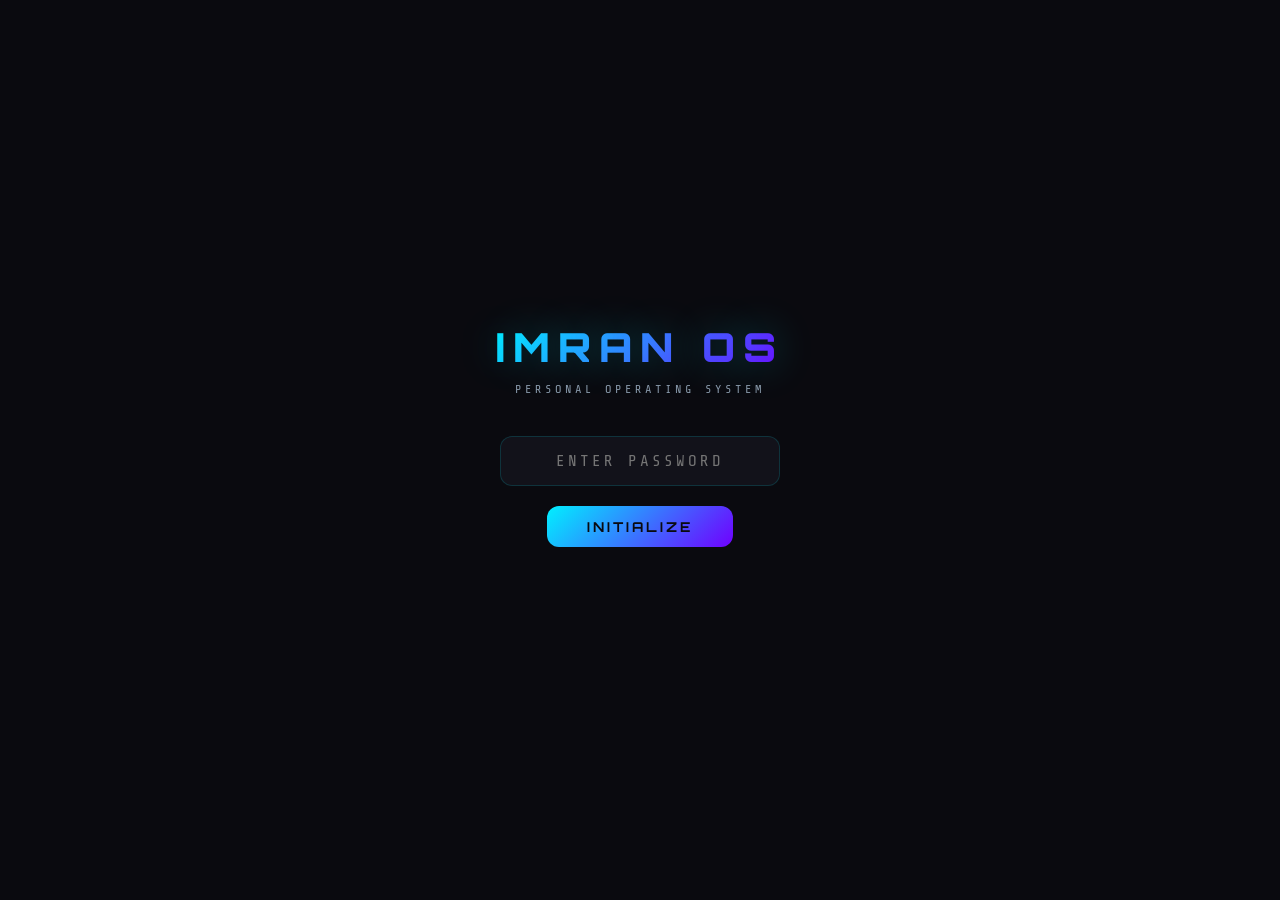
<file: aryvoid_OS.html>
<!DOCTYPE html>
<html lang="en">
<head>
    <meta charset="UTF-8">
    <meta name="viewport" content="width=device-width, initial-scale=1.0, maximum-scale=1.0, user-scalable=no">
    <title>IMRAN OS</title>
    <link href="https://fonts.googleapis.com/css2?family=Orbitron:wght@400;500;700;900&family=Rajdhani:wght@300;400;500;600;700&family=Share+Tech+Mono&display=swap" rel="stylesheet">
    <style>
        :root {
            --primary: #00f0ff;
            --secondary: #7000ff;
            --accent: #ff006e;
            --success: #00ff88;
            --warning: #ffaa00;
            --bg: #0a0a0f;
            --surface: #12121a;
            --surface-light: #1a1a28;
            --border: rgba(0, 240, 255, 0.15);
            --text: #e0e0ff;
            --text-dim: #8899aa;
        }

        * {
            margin: 0;
            padding: 0;
            box-sizing: border-box;
            -webkit-tap-highlight-color: transparent;
        }

        html {
            scroll-behavior: smooth;
            overflow-x: hidden;
        }

        body {
            font-family: 'Rajdhani', sans-serif;
            background: var(--bg);
            color: var(--text);
            min-height: 100vh;
            overflow-x: hidden;
            position: relative;
        }

        /* Animated background */
        body::before {
            content: '';
            position: fixed;
            top: 0;
            left: 0;
            width: 100%;
            height: 100%;
            background: 
                radial-gradient(ellipse at 20% 80%, rgba(112, 0, 255, 0.08) 0%, transparent 50%),
                radial-gradient(ellipse at 80% 20%, rgba(0, 240, 255, 0.06) 0%, transparent 50%),
                radial-gradient(ellipse at 50% 50%, rgba(255, 0, 110, 0.03) 0%, transparent 70%);
            pointer-events: none;
            z-index: 0;
        }

        /* Grid overlay */
        body::after {
            content: '';
            position: fixed;
            top: 0;
            left: 0;
            width: 100%;
            height: 100%;
            background-image: 
                linear-gradient(rgba(0, 240, 255, 0.03) 1px, transparent 1px),
                linear-gradient(90deg, rgba(0, 240, 255, 0.03) 1px, transparent 1px);
            background-size: 50px 50px;
            pointer-events: none;
            z-index: 0;
        }

        /* === LOGIN SCREEN === */
        #loginScreen {
            position: fixed;
            inset: 0;
            background: var(--bg);
            display: flex;
            flex-direction: column;
            align-items: center;
            justify-content: center;
            z-index: 1000;
            transition: opacity 0.6s ease, transform 0.6s ease;
        }

        #loginScreen.hidden {
            opacity: 0;
            transform: scale(1.1);
            pointer-events: none;
        }

        .login-logo {
            font-family: 'Orbitron', monospace;
            font-size: 2.5rem;
            font-weight: 900;
            letter-spacing: 8px;
            background: linear-gradient(135deg, var(--primary), var(--secondary));
            -webkit-background-clip: text;
            -webkit-text-fill-color: transparent;
            margin-bottom: 10px;
            text-shadow: 0 0 40px rgba(0, 240, 255, 0.3);
        }

        .login-subtitle {
            font-family: 'Share Tech Mono', monospace;
            font-size: 0.75rem;
            color: var(--text-dim);
            letter-spacing: 4px;
            margin-bottom: 40px;
            text-transform: uppercase;
        }

        .login-input-wrap {
            position: relative;
            width: 280px;
        }

        .login-input {
            width: 100%;
            padding: 15px 20px;
            background: var(--surface);
            border: 1px solid var(--border);
            border-radius: 12px;
            color: var(--primary);
            font-family: 'Share Tech Mono', monospace;
            font-size: 1rem;
            letter-spacing: 3px;
            text-align: center;
            outline: none;
            transition: all 0.3s ease;
        }

        .login-input:focus {
            border-color: var(--primary);
            box-shadow: 0 0 20px rgba(0, 240, 255, 0.15);
        }

        .login-btn {
            margin-top: 20px;
            padding: 12px 40px;
            background: linear-gradient(135deg, var(--primary), var(--secondary));
            border: none;
            border-radius: 12px;
            color: var(--bg);
            font-family: 'Orbitron', monospace;
            font-weight: 700;
            font-size: 0.85rem;
            letter-spacing: 3px;
            cursor: pointer;
            transition: all 0.3s ease;
            text-transform: uppercase;
        }

        .login-btn:hover {
            transform: translateY(-2px);
            box-shadow: 0 10px 30px rgba(0, 240, 255, 0.3);
        }

        .login-error {
            margin-top: 15px;
            color: var(--accent);
            font-size: 0.8rem;
            opacity: 0;
            transition: opacity 0.3s ease;
        }

        .login-error.show {
            opacity: 1;
        }

        /* === MAIN APP === */
        #app {
            display: none;
            position: relative;
            z-index: 1;
            padding-bottom: 80px;
        }

        #app.active {
            display: block;
        }

        /* Header */
        .header {
            position: sticky;
            top: 0;
            background: rgba(10, 10, 15, 0.85);
            backdrop-filter: blur(20px);
            -webkit-backdrop-filter: blur(20px);
            border-bottom: 1px solid var(--border);
            padding: 15px 20px;
            z-index: 100;
            display: flex;
            justify-content: space-between;
            align-items: center;
        }

        .header-left {
            display: flex;
            align-items: center;
            gap: 12px;
        }

        .header-logo {
            font-family: 'Orbitron', monospace;
            font-size: 1.1rem;
            font-weight: 700;
            background: linear-gradient(135deg, var(--primary), var(--secondary));
            -webkit-background-clip: text;
            -webkit-text-fill-color: transparent;
        }

        .header-status {
            display: flex;
            align-items: center;
            gap: 6px;
            font-size: 0.65rem;
            color: var(--success);
            font-family: 'Share Tech Mono', monospace;
            letter-spacing: 1px;
        }

        .status-dot {
            width: 6px;
            height: 6px;
            background: var(--success);
            border-radius: 50%;
            box-shadow: 0 0 8px var(--success);
            animation: pulse 2s infinite;
        }

        @keyframes pulse {
            0%, 100% { opacity: 1; }
            50% { opacity: 0.5; }
        }

        .header-time {
            font-family: 'Share Tech Mono', monospace;
            font-size: 0.9rem;
            color: var(--primary);
            letter-spacing: 1px;
        }

        /* Voice Button */
        .voice-btn {
            position: fixed;
            top: 15px;
            right: 20px;
            width: 40px;
            height: 40px;
            border-radius: 50%;
            background: var(--surface);
            border: 1px solid var(--border);
            display: flex;
            align-items: center;
            justify-content: center;
            cursor: pointer;
            z-index: 200;
            transition: all 0.3s ease;
        }

        .voice-btn:hover {
            border-color: var(--primary);
            box-shadow: 0 0 15px rgba(0, 240, 255, 0.2);
        }

        .voice-btn.listening {
            border-color: var(--accent);
            animation: voicePulse 1s infinite;
        }

        @keyframes voicePulse {
            0%, 100% { box-shadow: 0 0 0 0 rgba(255, 0, 110, 0.4); }
            50% { box-shadow: 0 0 0 10px rgba(255, 0, 110, 0); }
        }

        .voice-btn svg {
            width: 18px;
            height: 18px;
            fill: var(--primary);
        }

        .voice-btn.listening svg {
            fill: var(--accent);
        }

        /* Voice Feedback */
        .voice-feedback {
            position: fixed;
            top: 65px;
            right: 20px;
            background: var(--surface);
            border: 1px solid var(--border);
            border-radius: 12px;
            padding: 12px 16px;
            font-size: 0.8rem;
            color: var(--text-dim);
            z-index: 200;
            opacity: 0;
            transform: translateY(-10px);
            transition: all 0.3s ease;
            pointer-events: none;
            max-width: 250px;
            word-break: break-word;
        }

        .voice-feedback.show {
            opacity: 1;
            transform: translateY(0);
        }

        /* === SECTIONS - FIXED SCROLL === */
        .section {
            display: none;
            padding: 20px;
            padding-bottom: 100px;
            min-height: calc(100vh - 70px);
            overflow-y: auto;
            -webkit-overflow-scrolling: touch;
        }

        .section.active {
            display: block;
        }

        .section-title {
            font-family: 'Orbitron', monospace;
            font-size: 1.4rem;
            font-weight: 700;
            margin-bottom: 20px;
            background: linear-gradient(135deg, var(--primary), var(--secondary));
            -webkit-background-clip: text;
            -webkit-text-fill-color: transparent;
        }

        /* Cards */
        .card {
            background: var(--surface);
            border: 1px solid var(--border);
            border-radius: 16px;
            padding: 20px;
            margin-bottom: 16px;
            transition: all 0.3s ease;
        }

        .card:hover {
            border-color: rgba(0, 240, 255, 0.3);
            transform: translateY(-2px);
        }

        .card-header {
            display: flex;
            justify-content: space-between;
            align-items: center;
            margin-bottom: 15px;
        }

        .card-title {
            font-family: 'Orbitron', monospace;
            font-size: 0.9rem;
            font-weight: 600;
            color: var(--primary);
        }

        .card-badge {
            padding: 4px 10px;
            background: rgba(0, 240, 255, 0.1);
            border: 1px solid var(--border);
            border-radius: 20px;
            font-size: 0.7rem;
            color: var(--primary);
            font-family: 'Share Tech Mono', monospace;
        }

        /* Routine Blocks */
        .routine-block {
            background: var(--surface-light);
            border: 1px solid var(--border);
            border-radius: 12px;
            padding: 16px;
            margin-bottom: 12px;
            border-left: 3px solid var(--primary);
        }

        .routine-time {
            font-family: 'Share Tech Mono', monospace;
            font-size: 0.75rem;
            color: var(--primary);
            margin-bottom: 8px;
            letter-spacing: 1px;
        }

        .routine-task {
            font-size: 0.9rem;
            color: var(--text);
            margin-bottom: 4px;
        }

        .routine-sub {
            font-size: 0.8rem;
            color: var(--text-dim);
        }

        /* Progress Ring */
        .progress-container {
            display: flex;
            flex-direction: column;
            align-items: center;
            padding: 30px 20px;
        }

        .progress-ring {
            position: relative;
            width: 180px;
            height: 180px;
        }

        .progress-ring svg {
            transform: rotate(-90deg);
        }

        .progress-ring-bg {
            fill: none;
            stroke: var(--surface-light);
            stroke-width: 10;
        }

        .progress-ring-fill {
            fill: none;
            stroke: url(#progressGradient);
            stroke-width: 10;
            stroke-linecap: round;
            transition: stroke-dashoffset 1s ease;
        }

        .progress-text {
            position: absolute;
            top: 50%;
            left: 50%;
            transform: translate(-50%, -50%);
            text-align: center;
        }

        .progress-percent {
            font-family: 'Orbitron', monospace;
            font-size: 2.5rem;
            font-weight: 900;
            color: var(--primary);
        }

        .progress-label {
            font-size: 0.75rem;
            color: var(--text-dim);
            letter-spacing: 2px;
            text-transform: uppercase;
        }

        /* Stats Grid */
        .stats-grid {
            display: grid;
            grid-template-columns: repeat(2, 1fr);
            gap: 12px;
            margin-top: 20px;
        }

        .stat-box {
            background: var(--surface-light);
            border: 1px solid var(--border);
            border-radius: 12px;
            padding: 16px;
            text-align: center;
        }

        .stat-value {
            font-family: 'Orbitron', monospace;
            font-size: 1.5rem;
            font-weight: 700;
            color: var(--primary);
        }

        .stat-label {
            font-size: 0.7rem;
            color: var(--text-dim);
            margin-top: 4px;
            text-transform: uppercase;
            letter-spacing: 1px;
        }

        /* Todo Items */
        .todo-item {
            display: flex;
            align-items: center;
            gap: 12px;
            padding: 14px;
            background: var(--surface-light);
            border: 1px solid var(--border);
            border-radius: 10px;
            margin-bottom: 10px;
            transition: all 0.3s ease;
        }

        .todo-item:hover {
            border-color: rgba(0, 240, 255, 0.3);
        }

        .todo-check {
            width: 22px;
            height: 22px;
            border: 2px solid var(--border);
            border-radius: 6px;
            display: flex;
            align-items: center;
            justify-content: center;
            cursor: pointer;
            flex-shrink: 0;
            transition: all 0.3s ease;
        }

        .todo-check:hover {
            border-color: var(--primary);
        }

        .todo-check.checked {
            background: var(--success);
            border-color: var(--success);
        }

        .todo-check.checked::after {
            content: '✓';
            color: var(--bg);
            font-size: 0.8rem;
            font-weight: bold;
        }

        .todo-text {
            flex: 1;
            font-size: 0.9rem;
            transition: all 0.3s ease;
        }

        .todo-text.done {
            text-decoration: line-through;
            color: var(--text-dim);
        }

        .todo-priority {
            padding: 3px 8px;
            border-radius: 4px;
            font-size: 0.65rem;
            font-weight: 600;
            text-transform: uppercase;
            letter-spacing: 1px;
        }

        .priority-high { background: rgba(255, 0, 110, 0.15); color: var(--accent); }
        .priority-med { background: rgba(255, 170, 0, 0.15); color: var(--warning); }
        .priority-low { background: rgba(0, 240, 255, 0.1); color: var(--primary); }

        /* Water Tracker */
        .water-tracker {
            display: flex;
            align-items: center;
            gap: 10px;
            margin-top: 15px;
        }

        .water-glass {
            width: 36px;
            height: 50px;
            border: 2px solid var(--border);
            border-radius: 4px 4px 12px 12px;
            position: relative;
            overflow: hidden;
            cursor: pointer;
            transition: all 0.3s ease;
        }

        .water-glass:hover {
            border-color: var(--primary);
        }

        .water-glass.filled {
            border-color: var(--primary);
        }

        .water-glass.filled::after {
            content: '';
            position: absolute;
            bottom: 0;
            left: 0;
            right: 0;
            height: 85%;
            background: linear-gradient(180deg, rgba(0, 240, 255, 0.6), rgba(0, 240, 255, 0.3));
            border-radius: 0 0 10px 10px;
        }

        /* Vault */
        .vault-item {
            background: var(--surface-light);
            border: 1px solid var(--border);
            border-radius: 10px;
            padding: 14px;
            margin-bottom: 10px;
            display: flex;
            justify-content: space-between;
            align-items: center;
        }

        .vault-name {
            font-size: 0.85rem;
            color: var(--text);
        }

        .vault-pass {
            font-family: 'Share Tech Mono', monospace;
            font-size: 0.8rem;
            color: var(--primary);
            background: rgba(0, 240, 255, 0.05);
            padding: 4px 10px;
            border-radius: 6px;
            border: 1px solid var(--border);
        }

        /* Journal */
        .journal-entry {
            background: var(--surface-light);
            border: 1px solid var(--border);
            border-radius: 12px;
            padding: 16px;
            margin-bottom: 12px;
        }

        .journal-date {
            font-family: 'Share Tech Mono', monospace;
            font-size: 0.7rem;
            color: var(--primary);
            margin-bottom: 8px;
            letter-spacing: 1px;
        }

        .journal-text {
            font-size: 0.9rem;
            color: var(--text);
            line-height: 1.6;
        }

        .journal-mood {
            margin-top: 10px;
            font-size: 1.2rem;
        }

        /* Settings */
        .setting-item {
            display: flex;
            justify-content: space-between;
            align-items: center;
            padding: 16px;
            background: var(--surface-light);
            border: 1px solid var(--border);
            border-radius: 10px;
            margin-bottom: 10px;
        }

        .setting-label {
            font-size: 0.9rem;
            color: var(--text);
        }

        .setting-desc {
            font-size: 0.75rem;
            color: var(--text-dim);
            margin-top: 2px;
        }

        .toggle {
            width: 48px;
            height: 26px;
            background: var(--surface);
            border: 1px solid var(--border);
            border-radius: 13px;
            position: relative;
            cursor: pointer;
            transition: all 0.3s ease;
        }

        .toggle.active {
            background: var(--primary);
            border-color: var(--primary);
        }

        .toggle::after {
            content: '';
            position: absolute;
            top: 2px;
            left: 2px;
            width: 20px;
            height: 20px;
            background: var(--text);
            border-radius: 50%;
            transition: all 0.3s ease;
        }

        .toggle.active::after {
            left: 24px;
            background: var(--bg);
        }

        /* Bottom Nav */
        .bottom-nav {
            position: fixed;
            bottom: 0;
            left: 0;
            right: 0;
            background: rgba(10, 10, 15, 0.9);
            backdrop-filter: blur(20px);
            -webkit-backdrop-filter: blur(20px);
            border-top: 1px solid var(--border);
            display: flex;
            justify-content: space-around;
            padding: 8px 0 20px;
            z-index: 100;
        }

        .nav-item {
            display: flex;
            flex-direction: column;
            align-items: center;
            gap: 4px;
            padding: 6px 12px;
            cursor: pointer;
            transition: all 0.3s ease;
            border-radius: 10px;
            border: none;
            background: none;
            color: var(--text-dim);
        }

        .nav-item:hover {
            color: var(--primary);
        }

        .nav-item.active {
            color: var(--primary);
            background: rgba(0, 240, 255, 0.08);
        }

        .nav-item svg {
            width: 22px;
            height: 22px;
            fill: currentColor;
        }

        .nav-label {
            font-size: 0.6rem;
            font-weight: 600;
            letter-spacing: 1px;
            text-transform: uppercase;
        }

        /* Quick Actions */
        .quick-actions {
            display: grid;
            grid-template-columns: repeat(3, 1fr);
            gap: 10px;
            margin-bottom: 20px;
        }

        .quick-btn {
            background: var(--surface);
            border: 1px solid var(--border);
            border-radius: 12px;
            padding: 16px 10px;
            display: flex;
            flex-direction: column;
            align-items: center;
            gap: 8px;
            cursor: pointer;
            transition: all 0.3s ease;
            color: var(--text);
        }

        .quick-btn:hover {
            border-color: var(--primary);
            transform: translateY(-2px);
        }

        .quick-btn svg {
            width: 24px;
            height: 24px;
            fill: var(--primary);
        }

        .quick-btn span {
            font-size: 0.7rem;
            font-weight: 600;
            letter-spacing: 1px;
        }

        /* Height Tracker */
        .height-display {
            text-align: center;
            padding: 20px;
        }

        .height-value {
            font-family: 'Orbitron', monospace;
            font-size: 3rem;
            font-weight: 900;
            color: var(--primary);
        }

        .height-unit {
            font-size: 1rem;
            color: var(--text-dim);
        }

        /* Animations */
        @keyframes fadeIn {
            from { opacity: 0; transform: translateY(10px); }
            to { opacity: 1; transform: translateY(0); }
        }

        .section.active > * {
            animation: fadeIn 0.4s ease forwards;
        }

        /* Scrollbar */
        ::-webkit-scrollbar {
            width: 4px;
        }

        ::-webkit-scrollbar-track {
            background: transparent;
        }

        ::-webkit-scrollbar-thumb {
            background: var(--border);
            border-radius: 2px;
        }

        ::-webkit-scrollbar-thumb:hover {
            background: var(--primary);
        }
    </style>
</head>
<body>

    <!-- SVG Gradients -->
    <svg width="0" height="0" style="position:absolute;">
        <defs>
            <linearGradient id="progressGradient" x1="0%" y1="0%" x2="100%" y2="0%">
                <stop offset="0%" style="stop-color:#00f0ff"/>
                <stop offset="100%" style="stop-color:#7000ff"/>
            </linearGradient>
        </defs>
    </svg>

    <!-- LOGIN SCREEN -->
    <div id="loginScreen">
        <div class="login-logo">IMRAN OS</div>
        <div class="login-subtitle">Personal Operating System</div>
        <div class="login-input-wrap">
            <input type="password" class="login-input" id="passwordInput" placeholder="ENTER PASSWORD" maxlength="20">
        </div>
        <button class="login-btn" onclick="login()">Initialize</button>
        <div class="login-error" id="loginError">Access Denied. Invalid Credentials.</div>
    </div>

    <!-- MAIN APP -->
    <div id="app">
        <!-- Header -->
        <div class="header">
            <div class="header-left">
                <div class="header-logo">IMRAN OS</div>
                <div class="header-status">
                    <div class="status-dot"></div>
                    <span>ONLINE</span>
                </div>
            </div>
            <div class="header-time" id="headerTime">00:00</div>
        </div>

        <!-- Voice Button -->
        <div class="voice-btn" id="voiceBtn" onclick="toggleVoice()">
            <svg viewBox="0 0 24 24"><path d="M12 14c1.66 0 3-1.34 3-3V5c0-1.66-1.34-3-3-3S9 3.34 9 5v6c0 1.66 1.34 3 3 3z"/><path d="M17 11c0 2.76-2.24 5-5 5s-5-2.24-5-5H5c0 3.53 2.61 6.43 6 6.92V21h2v-3.08c3.39-.49 6-3.39 6-6.92h-2z"/></svg>
        </div>
        <div class="voice-feedback" id="voiceFeedback">Say a command...</div>

        <!-- DASHBOARD SECTION -->
        <div class="section active" id="section-dashboard">
            <div class="section-title">Dashboard</div>

            <div class="quick-actions">
                <div class="quick-btn" onclick="showSection('routine')">
                    <svg viewBox="0 0 24 24"><path d="M11.99 2C6.47 2 2 6.48 2 12s4.47 10 9.99 10C17.52 22 22 17.52 22 12S17.52 2 11.99 2zM12 20c-4.42 0-8-3.58-8-8s3.58-8 8-8 8 3.58 8 8-3.58 8-8 8zm.5-13H11v6l5.25 3.15.75-1.23-4.5-2.67z"/></svg>
                    <span>Routine</span>
                </div>
                <div class="quick-btn" onclick="showSection('todo')">
                    <svg viewBox="0 0 24 24"><path d="M19 3H5c-1.1 0-2 .9-2 2v14c0 1.1.9 2 2 2h14c1.1 0 2-.9 2-2V5c0-1.1-.9-2-2-2zm-5 14H7v-2h7v2zm3-4H7v-2h10v2zm0-4H7V7h10v2z"/></svg>
                    <span>Tasks</span>
                </div>
                <div class="quick-btn" onclick="showSection('progress')">
                    <svg viewBox="0 0 24 24"><path d="M16 6l2.29 2.29-4.88 4.88-4-4L2 16.59 3.41 18l6-6 4 4 6.3-6.29L22 12V6z"/></svg>
                    <span>Progress</span>
                </div>
            </div>

            <div class="card">
                <div class="card-header">
                    <div class="card-title">Today's Overview</div>
                    <div class="card-badge" id="todayDate">--</div>
                </div>
                <div class="stats-grid">
                    <div class="stat-box">
                        <div class="stat-value" id="dashProgress">0%</div>
                        <div class="stat-label">Progress</div>
                    </div>
                    <div class="stat-box">
                        <div class="stat-value" id="dashTasks">0/0</div>
                        <div class="stat-label">Tasks Done</div>
                    </div>
                    <div class="stat-box">
                        <div class="stat-value" id="dashWater">0</div>
                        <div class="stat-label">Glasses</div>
                    </div>
                    <div class="stat-box">
                        <div class="stat-value" id="dashSleep">0h</div>
                        <div class="stat-label">Sleep</div>
                    </div>
                </div>
            </div>

            <div class="card">
                <div class="card-header">
                    <div class="card-title">Height Tracker</div>
                </div>
                <div class="height-display">
                    <div class="height-value">5'3"</div>
                    <div class="height-unit">Current Height</div>
                </div>
            </div>
        </div>

        <!-- ROUTINE SECTION -->
        <div class="section" id="section-routine">
            <div class="section-title">Daily Routine</div>

            <div class="routine-block">
                <div class="routine-time">06:00 AM - 08:00 AM</div>
                <div class="routine-task">Morning Block</div>
                <div class="routine-sub">Wake up, Stretching, Height exercises, Cold shower</div>
            </div>

            <div class="routine-block" style="border-left-color: var(--warning);">
                <div class="routine-time">08:00 AM - 09:00 AM</div>
                <div class="routine-task">Breakfast & Prep</div>
                <div class="routine-sub">High protein meal, Get ready for office</div>
            </div>

            <div class="routine-block" style="border-left-color: var(--accent);">
                <div class="routine-time">10:00 AM - 07:00 PM</div>
                <div class="routine-task">Office Hours</div>
                <div class="routine-sub">Tue-Sat work schedule, Focus on tasks</div>
            </div>

            <div class="routine-block" style="border-left-color: var(--secondary);">
                <div class="routine-time">07:30 PM - 08:30 PM</div>
                <div class="routine-task">Evening Block</div>
                <div class="routine-sub">Bodyweight workout, Neck exercises, Hair care</div>
            </div>

            <div class="routine-block" style="border-left-color: var(--success);">
                <div class="routine-time">09:00 PM - 10:00 PM</div>
                <div class="routine-task">Study Block</div>
                <div class="routine-sub">Cyber security, Programming, IGNOU prep</div>
            </div>

            <div class="routine-block" style="border-left-color: var(--primary);">
                <div class="routine-time">10:00 PM - 10:30 PM</div>
                <div class="routine-task">Wind Down</div>
                <div class="routine-sub">Journal entry, Plan tomorrow, No phone</div>
            </div>

            <div class="routine-block" style="border-left-color: #888;">
                <div class="routine-time">10:30 PM</div>
                <div class="routine-task">Sleep</div>
                <div class="routine-sub">Target: 8 hours (Wake at 6 AM)</div>
            </div>
        </div>

        <!-- TODO SECTION -->
        <div class="section" id="section-todo">
            <div class="section-title">To-Do List</div>

            <div class="todo-item">
                <div class="todo-check" onclick="toggleTodo(this)"></div>
                <div class="todo-text">Height stretching exercises (Morning)</div>
                <div class="todo-priority priority-high">High</div>
            </div>

            <div class="todo-item">
                <div class="todo-check" onclick="toggleTodo(this)"></div>
                <div class="todo-text">Drink 2.5L water throughout day</div>
                <div class="todo-priority priority-high">High</div>
            </div>

            <div class="todo-item">
                <div class="todo-check" onclick="toggleTodo(this)"></div>
                <div class="todo-text">Protein in every meal</div>
                <div class="todo-priority priority-high">High</div>
            </div>

            <div class="todo-item">
                <div class="todo-check" onclick="toggleTodo(this)"></div>
                <div class="todo-text">Bodyweight workout (Evening)</div>
                <div class="todo-priority priority-med">Med</div>
            </div>

            <div class="todo-item">
                <div class="todo-check" onclick="toggleTodo(this)"></div>
                <div class="todo-text">Cyber security study (1 hour)</div>
                <div class="todo-priority priority-med">Med</div>
            </div>

            <div class="todo-item">
                <div class="todo-check" onclick="toggleTodo(this)"></div>
                <div class="todo-text">Journal entry before bed</div>
                <div class="todo-priority priority-med">Med</div>
            </div>

            <div class="todo-item">
                <div class="todo-check" onclick="toggleTodo(this)"></div>
                <div class="todo-text">No phone after 10 PM</div>
                <div class="todo-priority priority-high">High</div>
            </div>

            <div class="todo-item">
                <div class="todo-check" onclick="toggleTodo(this)"></div>
                <div class="todo-text">Sleep by 10:30 PM (8 hours)</div>
                <div class="todo-priority priority-high">High</div>
            </div>

            <div class="card" style="margin-top: 20px;">
                <div class="card-title">Water Tracker</div>
                <div class="water-tracker" id="waterTracker">
                    <div class="water-glass" onclick="toggleWater(this, 0)"></div>
                    <div class="water-glass" onclick="toggleWater(this, 1)"></div>
                    <div class="water-glass" onclick="toggleWater(this, 2)"></div>
                    <div class="water-glass" onclick="toggleWater(this, 3)"></div>
                    <div class="water-glass" onclick="toggleWater(this, 4)"></div>
                    <div class="water-glass" onclick="toggleWater(this, 5)"></div>
                    <div class="water-glass" onclick="toggleWater(this, 6)"></div>
                    <div class="water-glass" onclick="toggleWater(this, 7)"></div>
                    <div class="water-glass" onclick="toggleWater(this, 8)"></div>
                    <div class="water-glass" onclick="toggleWater(this, 9)"></div>
                </div>
                <div style="text-align: center; margin-top: 10px; font-size: 0.8rem; color: var(--text-dim);">
                    <span id="waterCount">0</span> / 10 glasses (2.5L)
                </div>
            </div>
        </div>

        <!-- PROGRESS SECTION -->
        <div class="section" id="section-progress">
            <div class="section-title">Progress Analytics</div>

            <div class="progress-container">
                <div class="progress-ring">
                    <svg width="180" height="180">
                        <circle class="progress-ring-bg" cx="90" cy="90" r="80"/>
                        <circle class="progress-ring-fill" id="progressCircle" cx="90" cy="90" r="80" 
                            stroke-dasharray="502.65" stroke-dashoffset="502.65"/>
                    </svg>
                    <div class="progress-text">
                        <div class="progress-percent" id="progressPercent">0%</div>
                        <div class="progress-label">Today</div>
                    </div>
                </div>
            </div>

            <div class="stats-grid">
                <div class="stat-box">
                    <div class="stat-value" id="progStreak">3</div>
                    <div class="stat-label">Day Streak</div>
                </div>
                <div class="stat-box">
                    <div class="stat-value" id="progTasks">0/8</div>
                    <div class="stat-label">Tasks</div>
                </div>
                <div class="stat-box">
                    <div class="stat-value" id="progWater">0/10</div>
                    <div class="stat-label">Water</div>
                </div>
                <div class="stat-box">
                    <div class="stat-value" id="progSleep">0h</div>
                    <div class="stat-label">Sleep</div>
                </div>
            </div>

            <div class="card" style="margin-top: 20px;">
                <div class="card-title">Weekly Overview</div>
                <div style="display: flex; justify-content: space-between; margin-top: 15px; gap: 6px;">
                    <div style="text-align: center; flex: 1;">
                        <div style="width: 100%; height: 60px; background: var(--surface-light); border-radius: 8px; position: relative; overflow: hidden;">
                            <div style="position: absolute; bottom: 0; width: 100%; height: 75%; background: linear-gradient(180deg, var(--primary), var(--secondary)); border-radius: 0 0 8px 8px;"></div>
                        </div>
                        <div style="font-size: 0.65rem; margin-top: 6px; color: var(--text-dim);">Mon</div>
                    </div>
                    <div style="text-align: center; flex: 1;">
                        <div style="width: 100%; height: 60px; background: var(--surface-light); border-radius: 8px; position: relative; overflow: hidden;">
                            <div style="position: absolute; bottom: 0; width: 100%; height: 60%; background: linear-gradient(180deg, var(--primary), var(--secondary)); border-radius: 0 0 8px 8px;"></div>
                        </div>
                        <div style="font-size: 0.65rem; margin-top: 6px; color: var(--text-dim);">Tue</div>
                    </div>
                    <div style="text-align: center; flex: 1;">
                        <div style="width: 100%; height: 60px; background: var(--surface-light); border-radius: 8px; position: relative; overflow: hidden;">
                            <div style="position: absolute; bottom: 0; width: 100%; height: 85%; background: linear-gradient(180deg, var(--primary), var(--secondary)); border-radius: 0 0 8px 8px;"></div>
                        </div>
                        <div style="font-size: 0.65rem; margin-top: 6px; color: var(--text-dim);">Wed</div>
                    </div>
                    <div style="text-align: center; flex: 1;">
                        <div style="width: 100%; height: 60px; background: var(--surface-light); border-radius: 8px; position: relative; overflow: hidden;">
                            <div style="position: absolute; bottom: 0; width: 100%; height: 40%; background: linear-gradient(180deg, var(--primary), var(--secondary)); border-radius: 0 0 8px 8px;"></div>
                        </div>
                        <div style="font-size: 0.65rem; margin-top: 6px; color: var(--text-dim);">Thu</div>
                    </div>
                    <div style="text-align: center; flex: 1;">
                        <div style="width: 100%; height: 60px; background: var(--surface-light); border-radius: 8px; position: relative; overflow: hidden;">
                            <div style="position: absolute; bottom: 0; width: 100%; height: 90%; background: linear-gradient(180deg, var(--primary), var(--secondary)); border-radius: 0 0 8px 8px;"></div>
                        </div>
                        <div style="font-size: 0.65rem; margin-top: 6px; color: var(--text-dim);">Fri</div>
                    </div>
                    <div style="text-align: center; flex: 1;">
                        <div style="width: 100%; height: 60px; background: var(--surface-light); border-radius: 8px; position: relative; overflow: hidden;">
                            <div style="position: absolute; bottom: 0; width: 100%; height: 70%; background: linear-gradient(180deg, var(--primary), var(--secondary)); border-radius: 0 0 8px 8px;"></div>
                        </div>
                        <div style="font-size: 0.65rem; margin-top: 6px; color: var(--text-dim);">Sat</div>
                    </div>
                    <div style="text-align: center; flex: 1;">
                        <div style="width: 100%; height: 60px; background: var(--surface-light); border-radius: 8px; position: relative; overflow: hidden;">
                            <div style="position: absolute; bottom: 0; width: 100%; height: 55%; background: linear-gradient(180deg, var(--primary), var(--secondary)); border-radius: 0 0 8px 8px;"></div>
                        </div>
                        <div style="font-size: 0.65rem; margin-top: 6px; color: var(--text-dim);">Sun</div>
                    </div>
                </div>
            </div>
        </div>

        <!-- JOURNAL SECTION -->
        <div class="section" id="section-journal">
            <div class="section-title">Journal</div>

            <div class="journal-entry">
                <div class="journal-date">May 22, 2026 - Morning</div>
                <div class="journal-text">Day started strong. Woke up at 6 AM sharp. Height exercises done. Feeling motivated for the transformation journey.</div>
                <div class="journal-mood">🔥</div>
            </div>

            <div class="journal-entry">
                <div class="journal-date">May 21, 2026 - Night</div>
                <div class="journal-text">Productive day at office. Evening workout was intense. Studied cybersecurity for 45 mins. Need to improve sleep timing.</div>
                <div class="journal-mood">💪</div>
            </div>

            <div class="journal-entry">
                <div class="journal-date">May 20, 2026 - Night</div>
                <div class="journal-text">Missed morning workout but compensated in evening. Water intake good. Journal consistency improving.</div>
                <div class="journal-mood">📝</div>
            </div>
        </div>

        <!-- VAULT SECTION -->
        <div class="section" id="section-vault">
            <div class="section-title">Secure Vault</div>

            <div class="vault-item">
                <div class="vault-name">IMRAN OS</div>
                <div class="vault-pass">SESHIRONAGI</div>
            </div>

            <div class="vault-item">
                <div class="vault-name">Primary Email</div>
                <div class="vault-pass">************</div>
            </div>

            <div class="vault-item">
                <div class="vault-name">IGNOU Portal</div>
                <div class="vault-pass">********</div>
            </div>

            <div class="vault-item">
                <div class="vault-name">Tally Setup</div>
                <div class="vault-pass">SUSPENCE A/C</div>
            </div>

            <div class="card" style="margin-top: 20px;">
                <div class="card-title">Cyber Security Notes</div>
                <div style="font-size: 0.85rem; color: var(--text-dim); line-height: 1.8; margin-top: 10px;">
                    <div>• Network Security Fundamentals</div>
                    <div>• Ethical Hacking Methodology</div>
                    <div>• Linux Command Line</div>
                    <div>• Web Application Security</div>
                    <div>• Penetration Testing Basics</div>
                </div>
            </div>
        </div>

        <!-- SETTINGS SECTION -->
        <div class="section" id="section-settings">
            <div class="section-title">System Settings</div>

            <div class="setting-item">
                <div>
                    <div class="setting-label">Voice Commands</div>
                    <div class="setting-desc">Enable voice assistant</div>
                </div>
                <div class="toggle active" onclick="toggleSetting(this)"></div>
            </div>

            <div class="setting-item">
                <div>
                    <div class="setting-label">Dark Mode</div>
                    <div class="setting-desc">Always on for IMRAN OS</div>
                </div>
                <div class="toggle active" onclick="toggleSetting(this)"></div>
            </div>

            <div class="setting-item">
                <div>
                    <div class="setting-label">Daily Reminders</div>
                    <div class="setting-desc">Routine notifications</div>
                </div>
                <div class="toggle active" onclick="toggleSetting(this)"></div>
            </div>

            <div class="setting-item">
                <div>
                    <div class="setting-label">Data Backup</div>
                    <div class="setting-desc">Auto-save to localStorage</div>
                </div>
                <div class="toggle active" onclick="toggleSetting(this)"></div>
            </div>

            <div class="setting-item">
                <div>
                    <div class="setting-label">Offline Mode</div>
                    <div class="setting-desc">No external connections</div>
                </div>
                <div class="toggle active" onclick="toggleSetting(this)"></div>
            </div>

            <div class="card" style="margin-top: 20px;">
                <div class="card-title">System Info</div>
                <div style="font-size: 0.8rem; color: var(--text-dim); line-height: 2; margin-top: 10px;">
                    <div>Version: IMRAN OS v2.0</div>
                    <div>Build: 2026.05.22</div>
                    <div>Security: Encrypted Local</div>
                    <div>Status: Operational</div>
                </div>
            </div>

            <button class="login-btn" style="width: 100%; margin-top: 20px;" onclick="logout()">Logout</button>
        </div>

        <!-- BOTTOM NAV -->
        <div class="bottom-nav">
            <button class="nav-item active" onclick="showSection('dashboard')" data-section="dashboard">
                <svg viewBox="0 0 24 24"><path d="M10 20v-6h4v6h5v-8h3L12 3 2 12h3v8z"/></svg>
                <span class="nav-label">Home</span>
            </button>
            <button class="nav-item" onclick="showSection('routine')" data-section="routine">
                <svg viewBox="0 0 24 24"><path d="M11.99 2C6.47 2 2 6.48 2 12s4.47 10 9.99 10C17.52 22 22 17.52 22 12S17.52 2 11.99 2zM12 20c-4.42 0-8-3.58-8-8s3.58-8 8-8 8 3.58 8 8-3.58 8-8 8zm.5-13H11v6l5.25 3.15.75-1.23-4.5-2.67z"/></svg>
                <span class="nav-label">Routine</span>
            </button>
            <button class="nav-item" onclick="showSection('todo')" data-section="todo">
                <svg viewBox="0 0 24 24"><path d="M19 3H5c-1.1 0-2 .9-2 2v14c0 1.1.9 2 2 2h14c1.1 0 2-.9 2-2V5c0-1.1-.9-2-2-2zm-5 14H7v-2h7v2zm3-4H7v-2h10v2zm0-4H7V7h10v2z"/></svg>
                <span class="nav-label">Tasks</span>
            </button>
            <button class="nav-item" onclick="showSection('progress')" data-section="progress">
                <svg viewBox="0 0 24 24"><path d="M16 6l2.29 2.29-4.88 4.88-4-4L2 16.59 3.41 18l6-6 4 4 6.3-6.29L22 12V6z"/></svg>
                <span class="nav-label">Stats</span>
            </button>
            <button class="nav-item" onclick="showSection('journal')" data-section="journal">
                <svg viewBox="0 0 24 24"><path d="M14 2H6c-1.1 0-1.99.9-1.99 2L4 20c0 1.1.89 2 1.99 2H18c1.1 0 2-.9 2-2V8l-6-6zm2 16H8v-2h8v2zm0-4H8v-2h8v2zm-3-5V3.5L18.5 9H13z"/></svg>
                <span class="nav-label">Journal</span>
            </button>
            <button class="nav-item" onclick="showSection('vault')" data-section="vault">
                <svg viewBox="0 0 24 24"><path d="M12 17c1.1 0 2-.9 2-2s-.9-2-2-2-2 .9-2 2 .9 2 2 2zm6-9h-1V6c0-2.76-2.24-5-5-5S7 3.24 7 6v2H6c-1.1 0-2 .9-2 2v10c0 1.1.9 2 2 2h12c1.1 0 2-.9 2-2V10c0-1.1-.9-2-2-2zM12 6c1.1 0 2 .9 2 2v2h-4V8c0-1.1.9-2 2-2z"/></svg>
                <span class="nav-label">Vault</span>
            </button>
            <button class="nav-item" onclick="showSection('settings')" data-section="settings">
                <svg viewBox="0 0 24 24"><path d="M19.14 12.94c.04-.3.06-.61.06-.94 0-.32-.02-.64-.07-.94l2.03-1.58a.49.49 0 0 0 .12-.61l-1.92-3.32a.488.488 0 0 0-.59-.22l-2.39.96c-.5-.38-1.03-.7-1.62-.94l-.36-2.54a.484.484 0 0 0-.48-.41h-3.84c-.24 0-.43.17-.47.41l-.36 2.54c-.59.24-1.13.57-1.62.94l-2.39-.96c-.22-.08-.47 0-.59.22L3.16 8.87c-.12.21-.08.47.12.61l2.03 1.58c-.05.3-.09.63-.09.94s.02.64.07.94l-2.03 1.58a.49.49 0 0 0-.12.61l1.92 3.32c.12.22.37.29.59.22l2.39-.96c.5.38 1.03.7 1.62.94l.36 2.54c.05.24.24.41.48.41h3.84c.24 0 .44-.17.47-.41l.36-2.54c.59-.24 1.13-.56 1.62-.94l2.39.96c.22.08.47 0 .59-.22l1.92-3.32c.12-.22.07-.47-.12-.61l-2.01-1.58zM12 15.6c-1.98 0-3.6-1.62-3.6-3.6s1.62-3.6 3.6-3.6 3.6 1.62 3.6 3.6-1.62 3.6-3.6 3.6z"/></svg>
                <span class="nav-label">Settings</span>
            </button>
        </div>
    </div>

    <script>
        // ========== STATE ==========
        let currentSection = 'dashboard';
        let waterGlasses = 0;
        let recognition = null;
        let isListening = false;

        // ========== LOGIN ==========
        function login() {
            const input = document.getElementById('passwordInput').value;
            if (input === 'SESHIRONAGI') {
                document.getElementById('loginScreen').classList.add('hidden');
                document.getElementById('app').classList.add('active');
                initApp();
            } else {
                const err = document.getElementById('loginError');
                err.classList.add('show');
                setTimeout(() => err.classList.remove('show'), 2000);
            }
        }

        document.getElementById('passwordInput').addEventListener('keypress', (e) => {
            if (e.key === 'Enter') login();
        });

        function logout() {
            document.getElementById('loginScreen').classList.remove('hidden');
            document.getElementById('app').classList.remove('active');
            document.getElementById('passwordInput').value = '';
        }

        // ========== SECTION NAVIGATION ==========
        function showSection(sectionName) {
            // Hide all sections
            document.querySelectorAll('.section').forEach(s => s.classList.remove('active'));
            // Show target section
            document.getElementById('section-' + sectionName).classList.add('active');
            // Update nav
            document.querySelectorAll('.nav-item').forEach(n => n.classList.remove('active'));
            document.querySelectorAll('.nav-item[data-section="' + sectionName + '"]').forEach(n => n.classList.add('active'));
            currentSection = sectionName;
            // Scroll to top
            window.scrollTo(0, 0);
            // Update progress if on progress page
            if (sectionName === 'progress') updateProgressDisplay();
        }

        // ========== INIT ==========
        function initApp() {
            updateTime();
            setInterval(updateTime, 1000);
            document.getElementById('todayDate').textContent = new Date().toLocaleDateString('en-US', { month: 'short', day: 'numeric' });
            updateDashboard();
            initVoice();
        }

        function updateTime() {
            const now = new Date();
            document.getElementById('headerTime').textContent = 
                now.toLocaleTimeString('en-US', { hour: '2-digit', minute: '2-digit', hour12: false });
        }

        // ========== TODO ==========
        function toggleTodo(el) {
            el.classList.toggle('checked');
            el.nextElementSibling.classList.toggle('done');
            updateDashboard();
            updateProgressDisplay();
        }

        // ========== WATER ==========
        function toggleWater(el, idx) {
            el.classList.toggle('filled');
            waterGlasses = document.querySelectorAll('.water-glass.filled').length;
            document.getElementById('waterCount').textContent = waterGlasses;
            updateDashboard();
            updateProgressDisplay();
        }

        // ========== PROGRESS ==========
        function calculateProgress() {
            const totalTasks = document.querySelectorAll('.todo-check').length;
            const doneTasks = document.querySelectorAll('.todo-check.checked').length;
            const taskProgress = totalTasks > 0 ? (doneTasks / totalTasks) * 60 : 0;
            const waterProgress = (waterGlasses / 10) * 40;
            return Math.round(taskProgress + waterProgress);
        }

        function updateProgressDisplay() {
            const pct = calculateProgress();
            document.getElementById('progressPercent').textContent = pct + '%';
            document.getElementById('progressCircle').style.strokeDashoffset = 502.65 - (502.65 * pct / 100);

            const totalTasks = document.querySelectorAll('.todo-check').length;
            const doneTasks = document.querySelectorAll('.todo-check.checked').length;
            document.getElementById('progTasks').textContent = doneTasks + '/' + totalTasks;
            document.getElementById('progWater').textContent = waterGlasses + '/10';
        }

        function updateDashboard() {
            const pct = calculateProgress();
            const totalTasks = document.querySelectorAll('.todo-check').length;
            const doneTasks = document.querySelectorAll('.todo-check.checked').length;
            document.getElementById('dashProgress').textContent = pct + '%';
            document.getElementById('dashTasks').textContent = doneTasks + '/' + totalTasks;
            document.getElementById('dashWater').textContent = waterGlasses;
        }

        // ========== SETTINGS ==========
        function toggleSetting(el) {
            el.classList.toggle('active');
        }

        // ========== VOICE COMMANDS - GOOGLE ASSISTANT STYLE ==========
        function initVoice() {
            if ('webkitSpeechRecognition' in window || 'SpeechRecognition' in window) {
                const SpeechRecognition = window.SpeechRecognition || window.webkitSpeechRecognition;
                recognition = new SpeechRecognition();
                recognition.continuous = false;
                recognition.interimResults = false;
                recognition.lang = 'en-US';

                recognition.onstart = () => {
                    isListening = true;
                    document.getElementById('voiceBtn').classList.add('listening');
                    showVoiceFeedback('Listening...');
                };

                recognition.onend = () => {
                    isListening = false;
                    document.getElementById('voiceBtn').classList.remove('listening');
                };

                recognition.onresult = (event) => {
                    const command = event.results[0][0].transcript.toLowerCase().trim();
                    showVoiceFeedback('"' + command + '"');
                    processVoiceCommand(command);
                };

                recognition.onerror = () => {
                    isListening = false;
                    document.getElementById('voiceBtn').classList.remove('listening');
                    showVoiceFeedback('Try again');
                };
            }
        }

        function toggleVoice() {
            if (!recognition) {
                showVoiceFeedback('Voice not supported');
                speak('Voice not supported on this device');
                return;
            }
            if (isListening) {
                recognition.stop();
            } else {
                recognition.start();
            }
        }

        function showVoiceFeedback(text) {
            const fb = document.getElementById('voiceFeedback');
            fb.textContent = text;
            fb.classList.add('show');
            setTimeout(() => fb.classList.remove('show'), 3000);
        }

        // GOOGLE ASSISTANT STYLE - Short, crisp responses
        function speak(text) {
            if ('speechSynthesis' in window) {
                window.speechSynthesis.cancel();
                const utter = new SpeechSynthesisUtterance(text);
                utter.rate = 1.15;
                utter.pitch = 1;
                utter.lang = 'en-US';
                utter.volume = 1;
                window.speechSynthesis.speak(utter);
            }
        }

        function processVoiceCommand(command) {
            // Simple, direct matching like Google Assistant

            // OPEN COMMANDS
            if (command.includes('routine') || command.includes('schedule') || command.includes('morning')) {
                showSection('routine');
                speak('Opening routine');
                return;
            }

            if (command.includes('to do') || command.includes('todo') || command.includes('task') || command.includes('tasks')) {
                showSection('todo');
                speak('Opening tasks');
                return;
            }

            if (command.includes('vault') || command.includes('password') || command.includes('secure')) {
                showSection('vault');
                speak('Opening vault');
                return;
            }

            if (command.includes('progress') || command.includes('stats') || command.includes('analytics')) {
                showSection('progress');
                speak('Opening progress');
                return;
            }

            if (command.includes('journal') || command.includes('diary') || command.includes('notes')) {
                showSection('journal');
                speak('Opening journal');
                return;
            }

            if (command.includes('settings') || command.includes('system') || command.includes('config')) {
                showSection('settings');
                speak('Opening settings');
                return;
            }

            if (command.includes('home') || command.includes('dashboard') || command.includes('main')) {
                showSection('dashboard');
                speak('Going home');
                return;
            }

            // PROGRESS QUERY
            if (command.includes('progress') && (command.includes('what') || command.includes('how') || command.includes('my'))) {
                const pct = calculateProgress();
                speak('Your progress is ' + pct + ' percent');
                return;
            }

            // SYSTEM STATUS
            if (command.includes('status') || command.includes('how are you') || command.includes('working')) {
                speak('All systems operational. Offline mode active.');
                return;
            }

            // TIME
            if (command.includes('time') || command.includes('clock')) {
                const now = new Date();
                const time = now.toLocaleTimeString('en-US', { hour: 'numeric', minute: '2-digit' });
                speak('It is ' + time);
                return;
            }

            // WATER
            if (command.includes('water') || command.includes('drink')) {
                speak('You have had ' + waterGlasses + ' glasses today');
                return;
            }

            // FALLBACK
            speak('Sorry, I did not get that');
        }
    </script>
</body>
</html>
</file>
